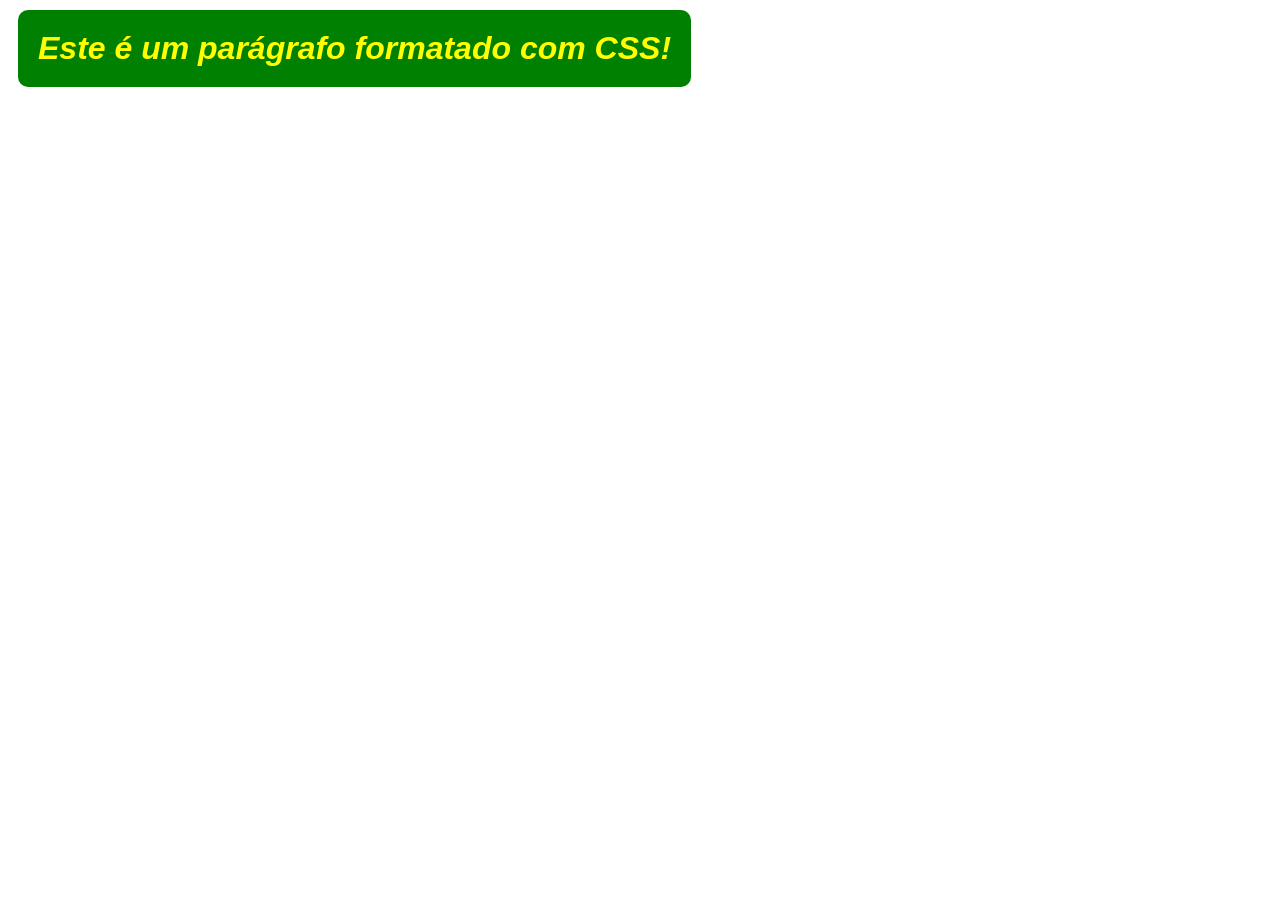
<file: Aula 02/Exercicio_01/index.html>
<!doctype html>
<html lang="pt_BR">

<head>
    <meta charset="UTF-8">
    <meta name="author" content="Bruno Araujo">
    <title>Exercicio 01</title>
    <link rel="stylesheet" href="style.css">
</head>

<body>
    <div id="texto">
        <h1>Este é um parágrafo formatado com CSS!</h1>
    </div>
</body>

</html>
</file>
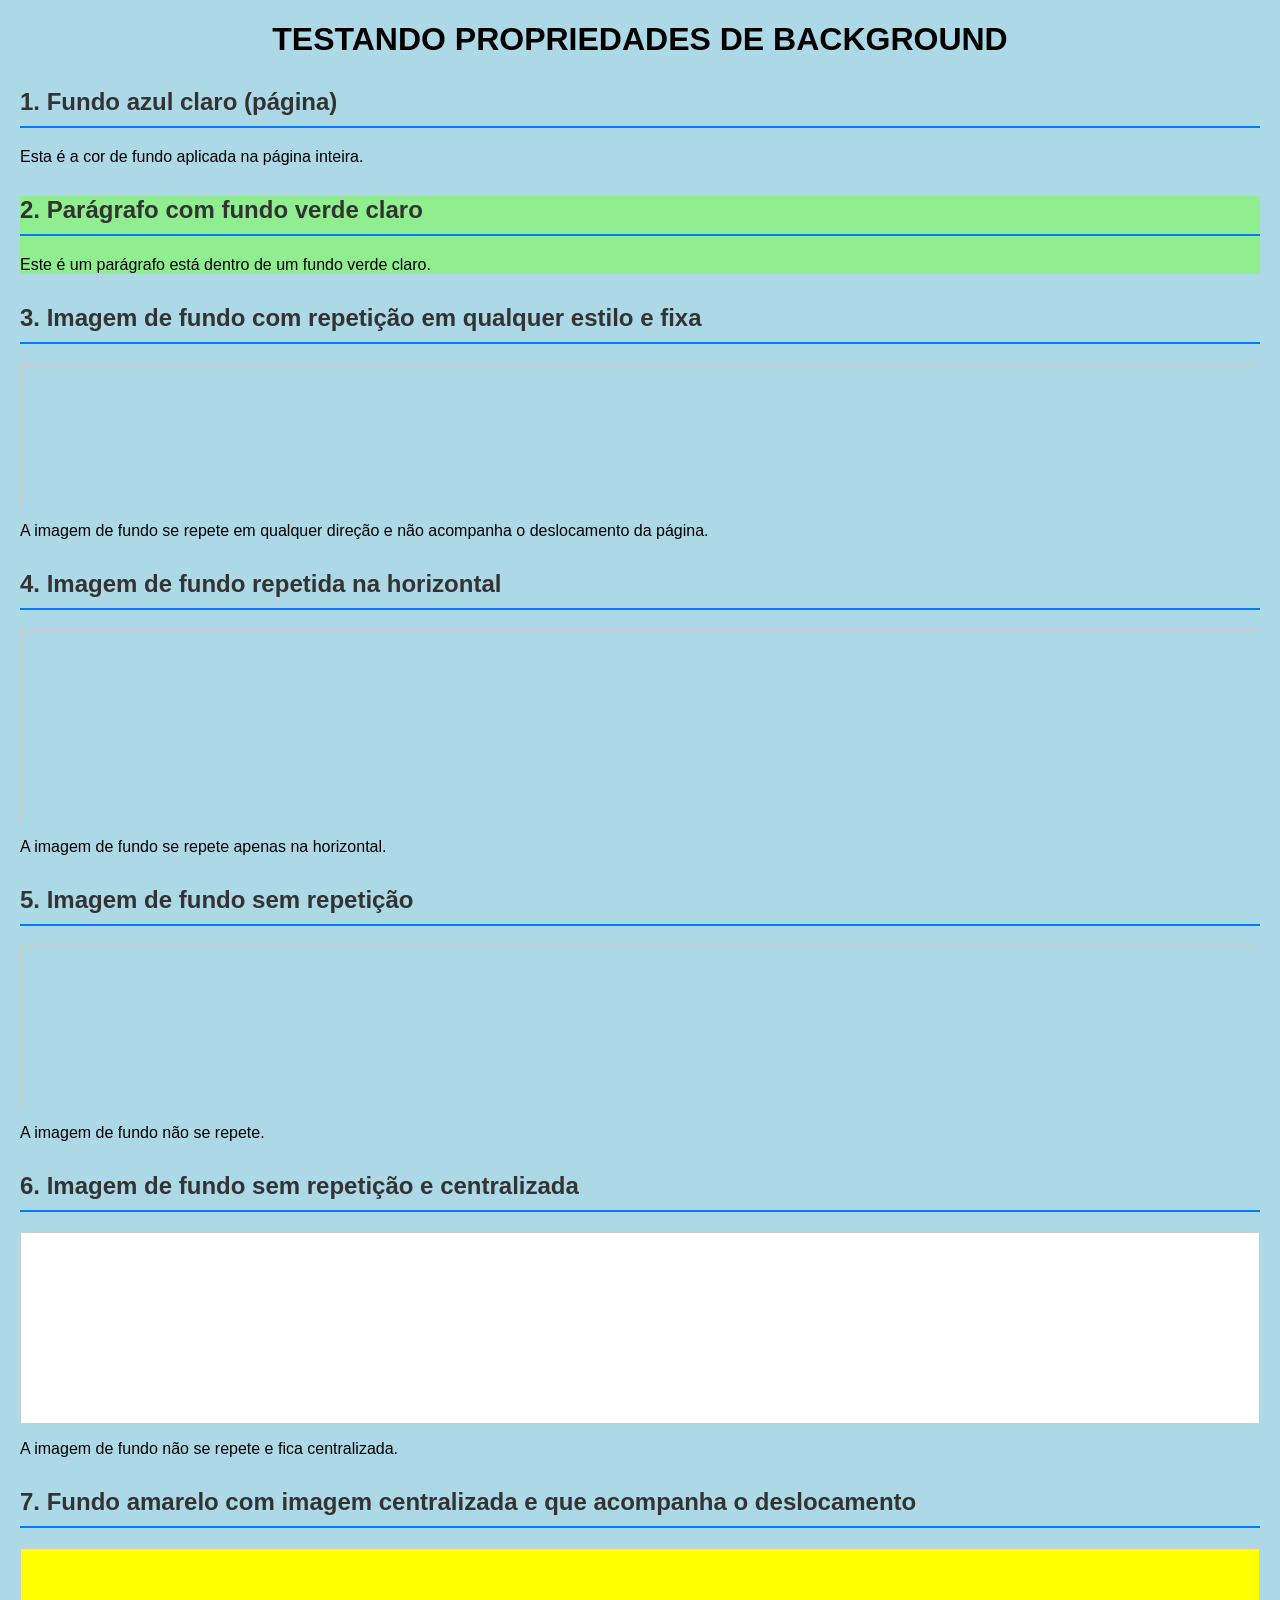
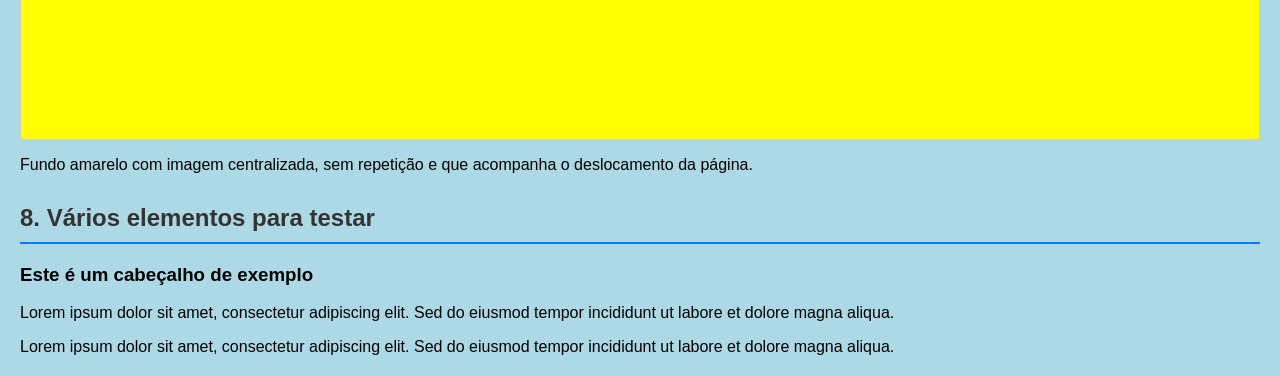
<file: Aula 02/Exercicio_02/index.html>
<!doctype html>
<html lang="pt_BR">

<head>
    <meta charset="UTF-8">
    <meta name="author" content="Bruno Araujo">
    <title>Exercicio 02</title>
    <link rel="stylesheet" href="style.css">
</head>

<body>
    <h1>Testando Propriedades de Background</h1>

    <h2>1. Fundo azul claro (página)</h2>
    <p>Esta é a cor de fundo aplicada na página inteira.</p>

    <div class="paragrafo-verde-claro">
        <h2>2. Parágrafo com fundo verde claro</h2>
        <p>Este é um parágrafo está dentro de um fundo verde claro.</p>
    </div>

    <h2>3. Imagem de fundo com repetição em qualquer estilo e fixa</h2>
    <div class="fundo-fixo-repeat">
    </div>
    <p>A imagem de fundo se repete em qualquer direção e não acompanha o deslocamento da página.</p>

    <h2>4. Imagem de fundo repetida na horizontal</h2>
    <div class="fundo-repeat-x">
    </div>
    <p>A imagem de fundo se repete apenas na horizontal.</p>

    <h2>5. Imagem de fundo sem repetição</h2>
    <div class="fundo-no-repeat">
    </div>
    <p>A imagem de fundo não se repete.</p>

    <h2>6. Imagem de fundo sem repetição e centralizada</h2>
    <div class="fundo-centralizado">
    </div>
    <p>A imagem de fundo não se repete e fica centralizada.</p>

    <h2>7. Fundo amarelo com imagem centralizada e que acompanha o deslocamento</h2>
    <div class="fundo-completo">
    </div>
    <p>Fundo amarelo com imagem centralizada, sem repetição e que acompanha o deslocamento da página.</p>

    <h2>8. Vários elementos para testar</h2>
    <h3>Este é um cabeçalho de exemplo</h3>
    <p>Lorem ipsum dolor sit amet, consectetur adipiscing elit. Sed do eiusmod tempor incididunt ut labore et dolore
        magna aliqua.</p>
    <p>Lorem ipsum dolor sit amet, consectetur adipiscing elit. Sed do eiusmod tempor incididunt ut labore et dolore
        magna aliqua.</p>
</body>

</html>
</file>
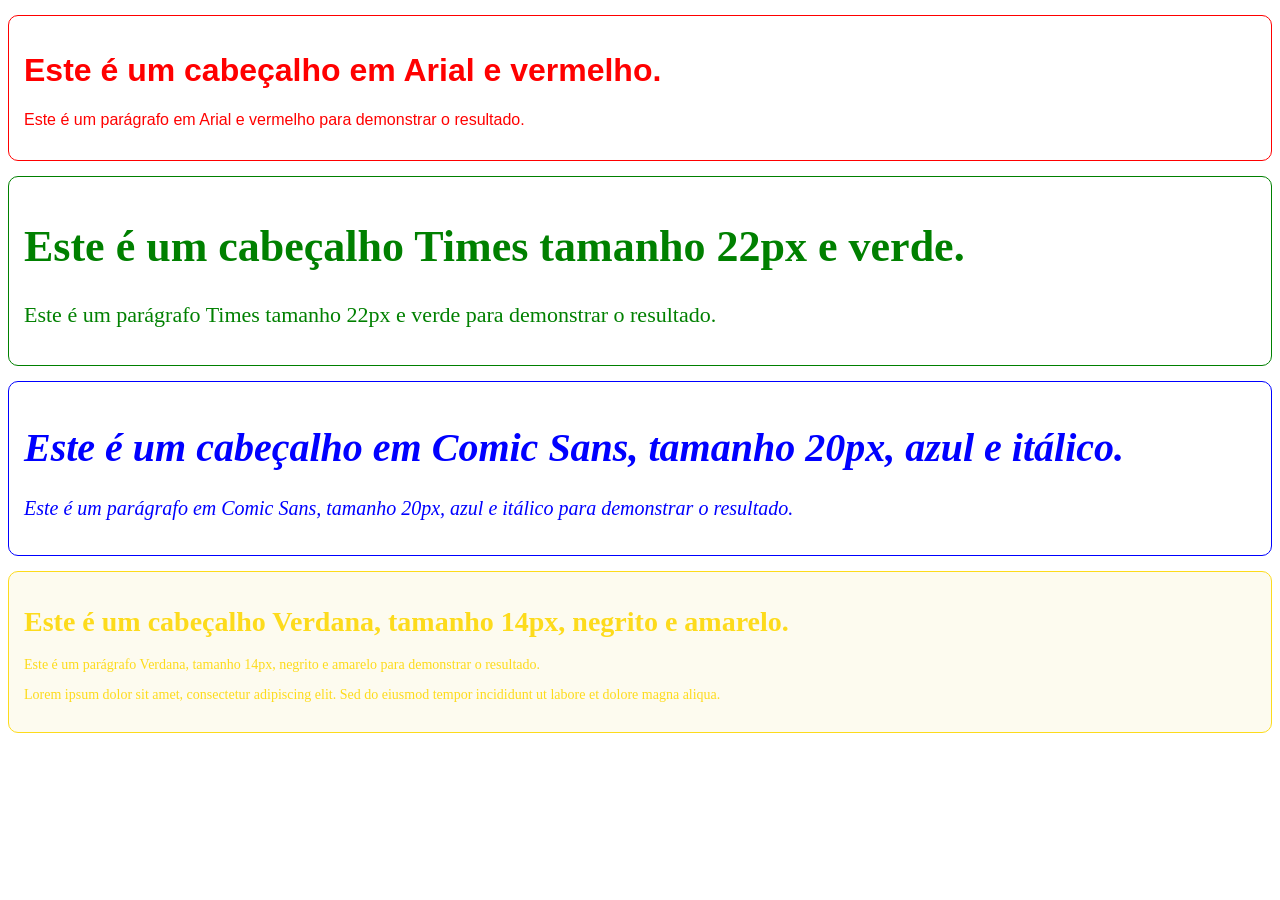
<file: Aula 02/Exercicio_03/index.html>
<!doctype html>
<html lang="pt_BR">

<head>
    <meta charset="UTF-8">
    <meta name="author" content="Bruno Araujo">
    <title>Exercicio 03</title>
    <link rel="stylesheet" href="style.css">
</head>

<body>
    <div id="vermelho">
        <h1>Este é um cabeçalho em Arial e vermelho.</h1>
        <p>Este é um parágrafo em Arial e vermelho para demonstrar o resultado.</p>
    </div>
    <div id="verde">
        <h1>Este é um cabeçalho Times tamanho 22px e verde.</h1>
        <p>Este é um parágrafo Times tamanho 22px e verde para demonstrar o resultado.</p>
    </div>
    <div id="azul">
        <h1>Este é um cabeçalho em Comic Sans, tamanho 20px, azul e itálico.</h1>
        <p>Este é um parágrafo em Comic Sans, tamanho 20px, azul e itálico para demonstrar o resultado.</p>
    </div>
    <div id="amarelo">
        <h1>Este é um cabeçalho Verdana, tamanho 14px, negrito e amarelo.</h1>
        <p>Este é um parágrafo Verdana, tamanho 14px, negrito e amarelo para demonstrar o resultado.</p>
        <p>Lorem ipsum dolor sit amet, consectetur adipiscing elit. Sed do eiusmod tempor incididunt ut labore et dolore
            magna aliqua.</p>

    </div>

</body>

</html>
</file>
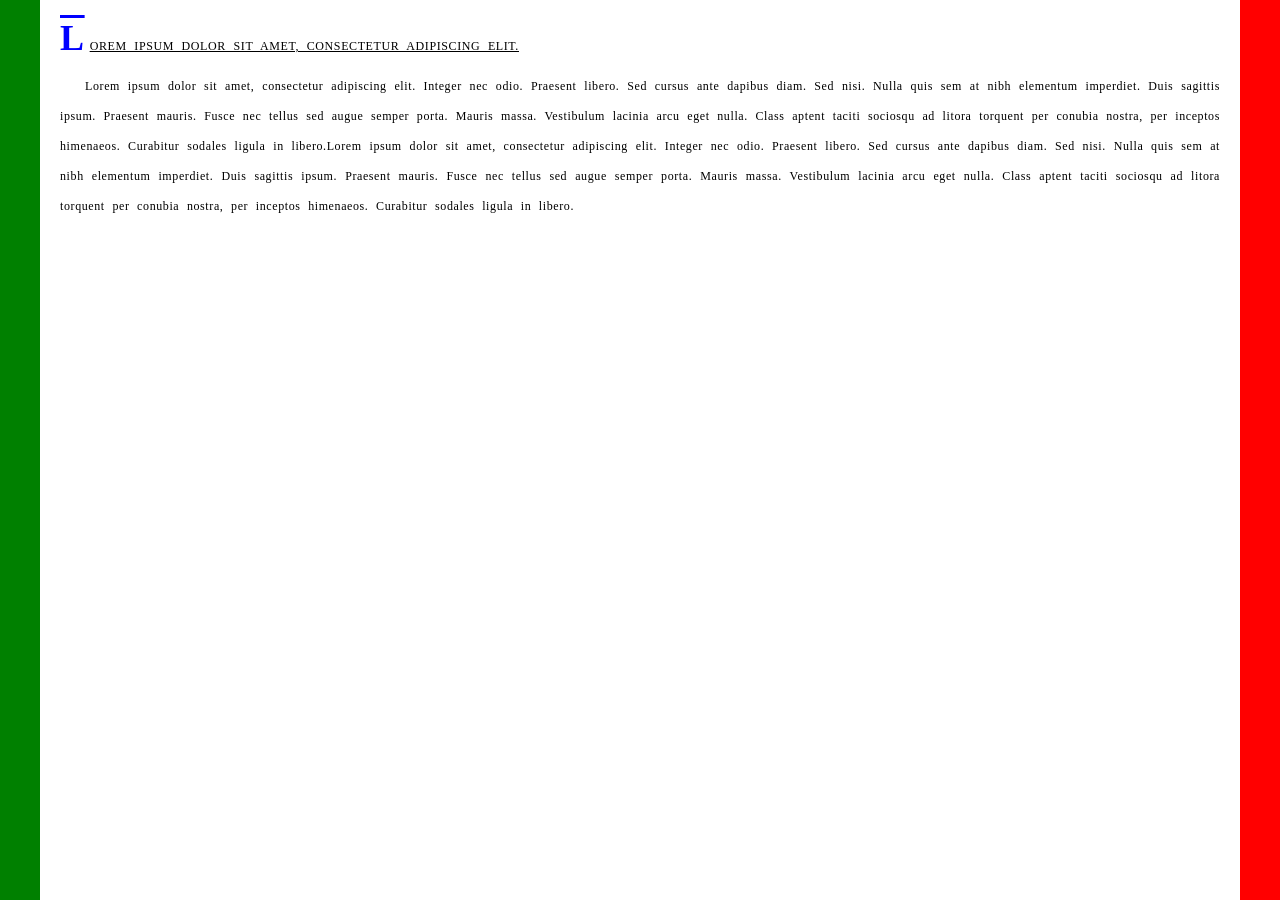
<file: Aula 02/Exercicio_04/index.html>
<!DOCTYPE html>
<html lang="pt-BR">

<head>
    <meta charset="UTF-8">
    <meta name="author" content="Bruno Araujo">
    <title>Exercicio 04</title>
    <link rel="stylesheet" href="style.css">
</head>

<body>
    <div class="texto">
        <p class="titulo"><span class="capitular">L</span><span class="titulo-texto">orem ipsum dolor sit amet,
                consectetur adipiscing elit.</span></p>
        <p class="corpo">Lorem ipsum dolor sit amet, consectetur adipiscing elit. Integer nec odio. Praesent libero. Sed
            cursus ante dapibus diam. Sed nisi. Nulla quis sem at nibh elementum imperdiet. Duis sagittis ipsum.
            Praesent mauris. Fusce nec tellus sed augue semper porta. Mauris massa. Vestibulum lacinia arcu eget nulla.
            Class aptent taciti sociosqu ad litora torquent per conubia nostra, per inceptos himenaeos. Curabitur
            sodales ligula in libero.Lorem ipsum dolor sit amet, consectetur adipiscing elit. Integer nec odio. Praesent
            libero. Sed cursus ante dapibus diam. Sed nisi. Nulla quis sem at nibh elementum imperdiet. Duis sagittis
            ipsum. Praesent mauris. Fusce nec tellus sed augue semper porta. Mauris massa. Vestibulum lacinia arcu eget
            nulla. Class aptent taciti sociosqu ad litora torquent per conubia nostra, per inceptos himenaeos. Curabitur
            sodales ligula in libero.</p>
    </div>
</body>

</html>
</file>
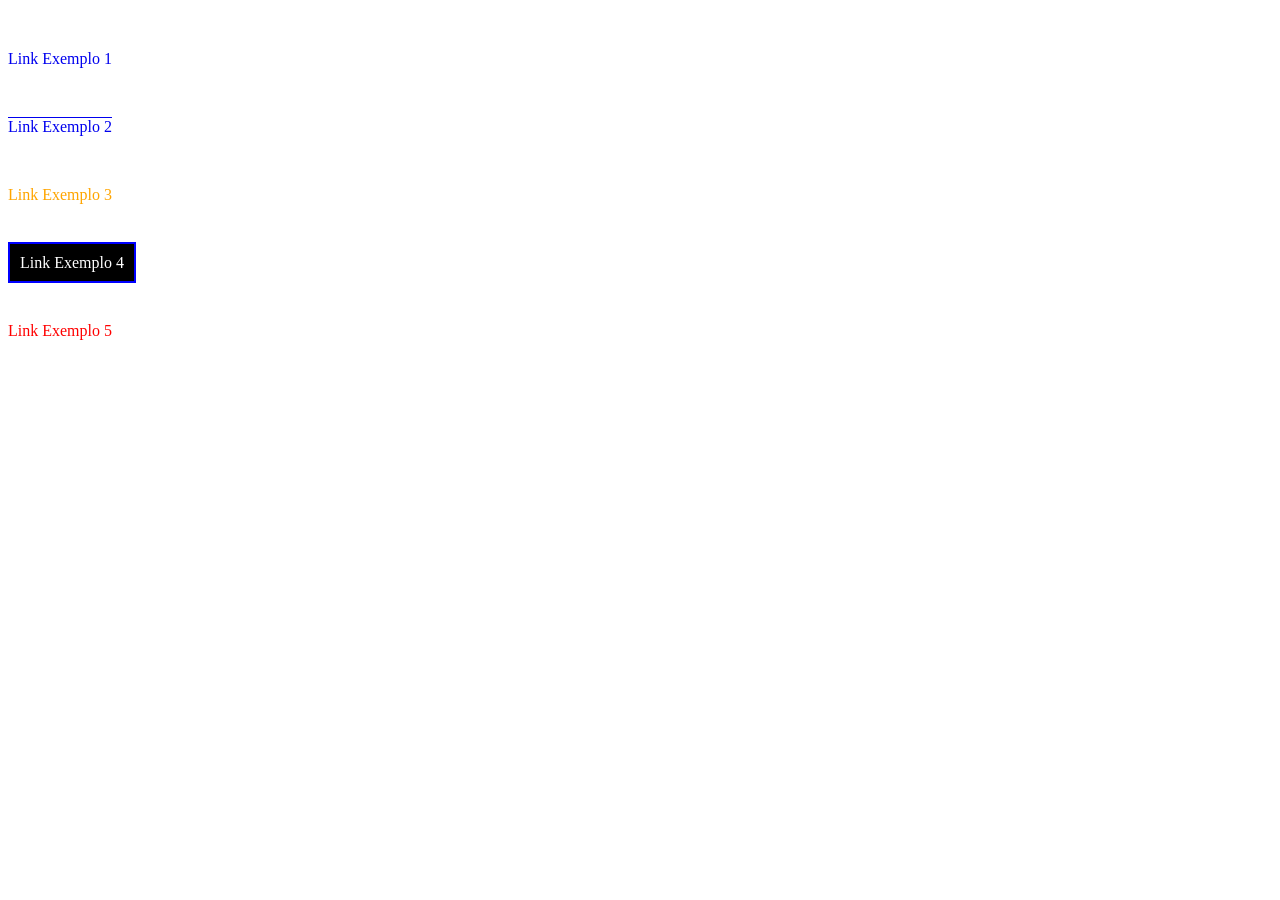
<file: Aula 02/Exercicio_05/index.html>
<!DOCTYPE html>
<html lang="pt-BR">

<head>
    <meta charset="UTF-8">
    <meta name="author" content="Bruno Araujo">
    <title>Exercicio 05</title>
    <style>
        p {
            margin: 50px 0;
        }

        .link1 {
            text-decoration: none;
        }

        .link2 {
            text-decoration: overline;
        }

        .link2:active {
            text-decoration: line-through;
        }

        .link2:visited {
            text-decoration: underline;
        }

        .link3 {
            color: orange;
            text-decoration: none;
        }

        .link3:hover {
            color: green;
            text-decoration: underline;
        }

        .link4 {
            border: 2px solid blue;
            background-color: black;
            color: white;
            padding: 10px;
            text-decoration: none;
        }

        .link4:hover {
            border: 2px dotted black;
            background-color: white;
            color: black;
        }

        .link5 {
            color: red;
            text-decoration: none;
        }

        .link5:visited {
            color: orange;
            font-style: italic;
            font-weight: bold;
        }

        .link5:hover {
            text-decoration: underline;
        }

        .link5:active {
            color: yellow;
        }
    </style>
</head>

<body>
    <p><a class="link1" href="#">Link Exemplo 1</a></p>
    <p><a class="link2" href="#">Link Exemplo 2</a></p>
    <p><a class="link3" href="#">Link Exemplo 3</a></p>
    <p><a class="link4" href="#">Link Exemplo 4</a></p>
    <p><a class="link5" href="#">Link Exemplo 5</a></p>
</body>

</html>
</file>
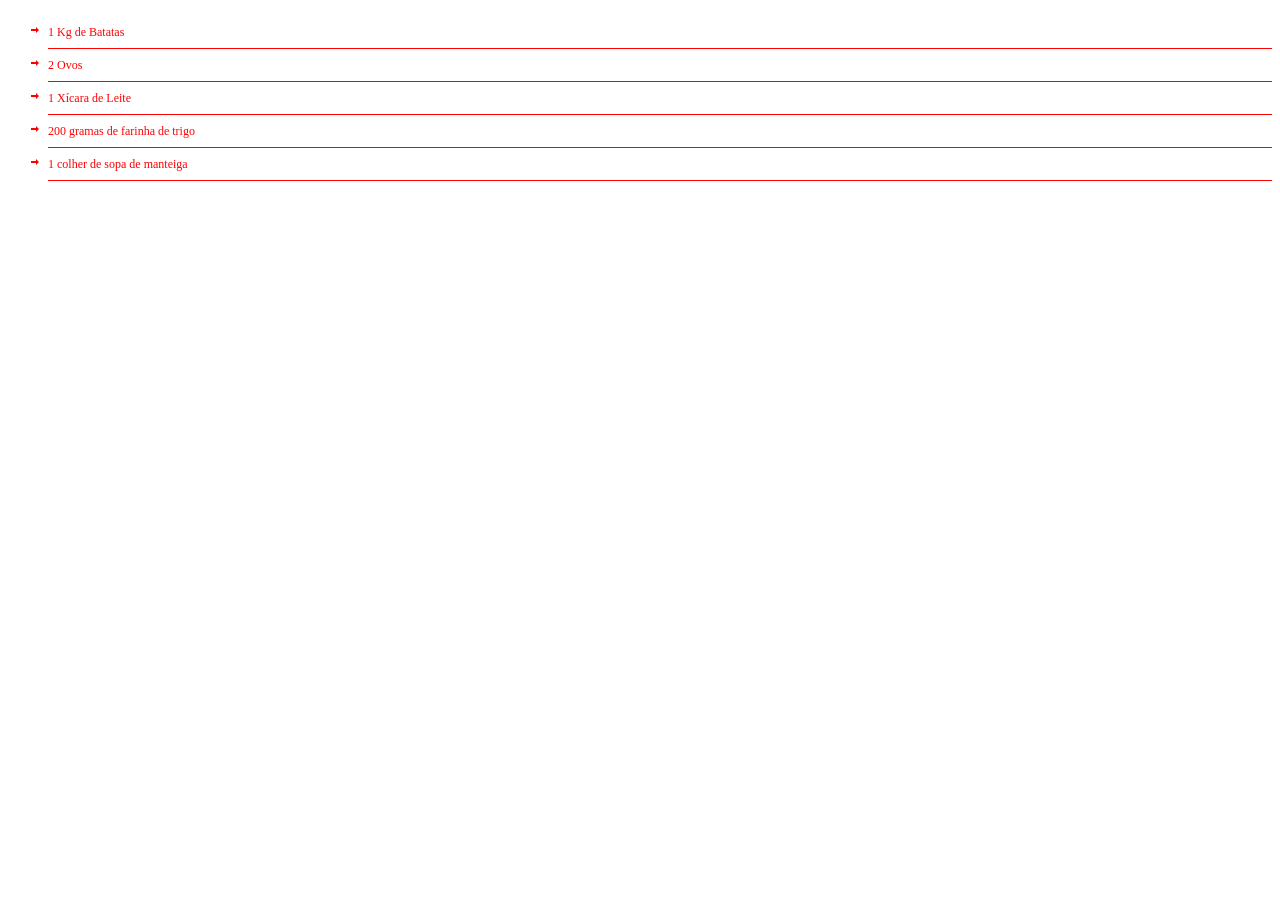
<file: Aula 02/Exercicio_07/index.html>
<!DOCTYPE html>
<html lang="pt-BR">

<head>
    <meta charset="UTF-8">
    <meta name="author" content="Bruno Araujo">
    <title>Exercicio 07</title>
    <link rel="stylesheet" href="style.css">
</head>

<body>
    <ul>
        <li>1 Kg de Batatas</li>
        <li>2 Ovos</li>
        <li>1 Xícara de Leite</li>
        <li>200 gramas de farinha de trigo</li>
        <li>1 colher de sopa de manteiga</li>
    </ul>
</body>

</html>
</file>
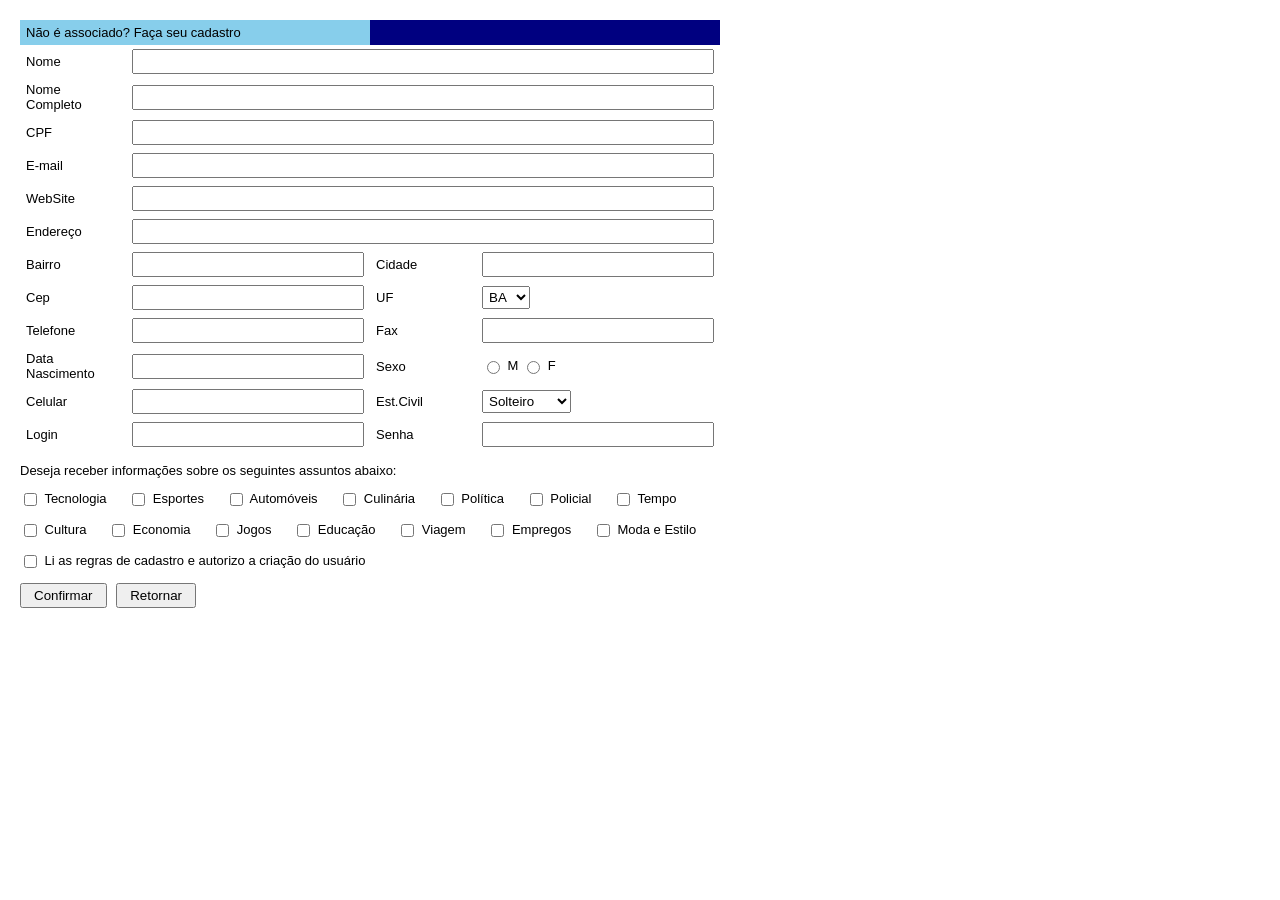
<file: Aula 02/Exercicio_09/index.html>
<!DOCTYPE html>
<html lang="pt-BR">

<head>
    <meta charset="UTF-8">
    <meta name="author" content="Bruno Araujo">
    <title>Exercicio 09</title>
    <link rel="stylesheet" href="style.css">
</head>

<body>
    <form>
        <table>
            <tr>
                <td id="titulo" colspan="2">Não é associado? Faça seu cadastro</td>
                <td id="faixa-azul" colspan="2"></td>
            </tr>
            <tr>
                <td class="rotulo">Nome</td>
                <td colspan="3"><input type="text" name="nome"></td>
            </tr>
            <tr>
                <td class="rotulo">Nome Completo</td>
                <td colspan="3"><input type="text" name="nome_completo"></td>
            </tr>
            <tr>
                <td class="rotulo">CPF</td>
                <td colspan="3"><input type="text" name="cpf"></td>
            </tr>
            <tr>
                <td class="rotulo">E-mail</td>
                <td colspan="3"><input type="email" name="email"></td>
            </tr>
            <tr>
                <td class="rotulo">WebSite</td>
                <td colspan="3"><input type="text" name="site"></td>
            </tr>
            <tr>
                <td class="rotulo">Endereço</td>
                <td colspan="3"><input type="text" name="endereco"></td>
            </tr>
            <tr>
                <td class="rotulo">Bairro</td>
                <td><input type="text" name="bairro"></td>
                <td class="rotulo">Cidade</td>
                <td><input type="text" name="cidade"></td>
            </tr>
            <tr>
                <td class="rotulo">Cep</td>
                <td><input type="text" name="cep"></td>
                <td class="rotulo">UF</td>
                <td>
                    <select name="uf">
                        <option>AC</option>
                        <option>AL</option>
                        <option>AP</option>
                        <option>AM</option>
                        <option selected>BA</option>
                        <option>CE</option>
                        <option>DF</option>
                        <option>ES</option>
                        <option>GO</option>
                        <option>MA</option>
                        <option>MT</option>
                        <option>MS</option>
                        <option>MG</option>
                        <option>PA</option>
                        <option>PB</option>
                        <option>PR</option>
                        <option>PE</option>
                        <option>PI</option>
                        <option>RJ</option>
                        <option>RN</option>
                        <option>RS</option>
                        <option>RO</option>
                        <option>RR</option>
                        <option>SC</option>
                        <option>SP</option>
                        <option>SE</option>
                        <option>TO</option>
                    </select>
                </td>
            </tr>
            <tr>
                <td class="rotulo">Telefone</td>
                <td><input type="text" name="telefone"></td>
                <td class="rotulo">Fax</td>
                <td><input type="text" name="fax"></td>
            </tr>
            <tr>
                <td class="rotulo">Data Nascimento</td>
                <td><input type="text" name="nascimento"></td>
                <td class="rotulo">Sexo</td>
                <td>
                    <input type="radio" name="sexo"> M
                    <input type="radio" name="sexo"> F
                </td>
            </tr>
            <tr>
                <td class="rotulo">Celular</td>
                <td><input type="text" name="celular"></td>
                <td class="rotulo">Est.Civil</td>
                <td>
                    <select name="civil">
                        <option>Solteiro</option>
                        <option>Casado</option>
                        <option>Viúvo</option>
                        <option>Divorciado</option>
                    </select>
                </td>
            </tr>
            <tr>
                <td class="rotulo">Login</td>
                <td><input type="text" name="login"></td>
                <td class="rotulo">Senha</td>
                <td><input type="password" name="senha"></td>
            </tr>
        </table>

        <p>Deseja receber informações sobre os seguintes assuntos abaixo:</p>

        <p class="assuntos">
            <label><input type="checkbox" name="assunto"> Tecnologia</label>
            <label><input type="checkbox" name="assunto"> Esportes</label>
            <label><input type="checkbox" name="assunto"> Automóveis</label>
            <label><input type="checkbox" name="assunto"> Culinária</label>
            <label><input type="checkbox" name="assunto"> Política</label>
            <label><input type="checkbox" name="assunto"> Policial</label>
            <label><input type="checkbox" name="assunto"> Tempo</label>
        </p>

        <p class="assuntos">
            <label><input type="checkbox" name="assunto"> Cultura</label>
            <label><input type="checkbox" name="assunto"> Economia</label>
            <label><input type="checkbox" name="assunto"> Jogos</label>
            <label><input type="checkbox" name="assunto"> Educação</label>
            <label><input type="checkbox" name="assunto"> Viagem</label>
            <label><input type="checkbox" name="assunto"> Empregos</label>
            <label><input type="checkbox" name="assunto"> Moda e Estilo</label>
        </p>

        <p><label><input type="checkbox" name="regras"> Li as regras de cadastro e autorizo a criação do usuário</label>
        </p>

        <p id="botoes">
            <input type="submit" value="Confirmar">
            <input type="reset" value="Retornar">
        </p>
    </form>
</body>

</html>
</file>
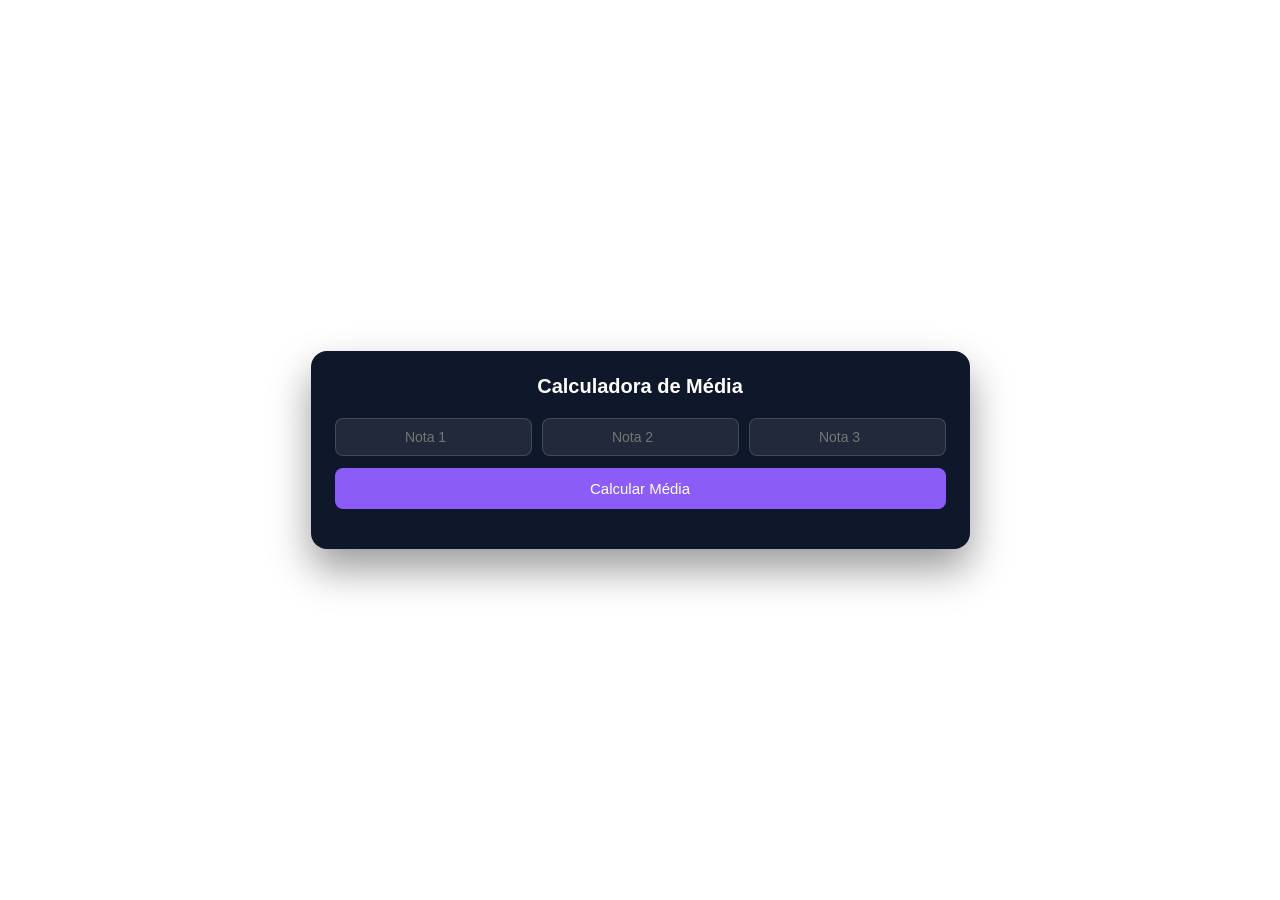
<file: Aula 03/Exercicio_01/index.html>
<!doctype html>
<html lang="pt_BR">

<head>
    <meta charset="UTF-8">
    <meta name="viewport" content="width=device-width, initial-scale=1.0">
    <meta name="author" content="Bruno Araujo">
    <title>Exercicio 01 Aula 03</title>
    <link rel="stylesheet" href="style.css">
</head>

<body>
    <main class="cartao">
        <h1>Calculadora de Média</h1>

        <div class="notas">
            <input type="number" id="nota1" step="0.1" placeholder="Nota 1">
            <input type="number" id="nota2" step="0.1" placeholder="Nota 2">
            <input type="number" id="nota3" step="0.1" placeholder="Nota 3">
        </div>

        <button id="calcular">Calcular Média</button>

        <p id="resultado"></p>
    </main>
</body>
<script src="script.js"></script>

</html>
</file>
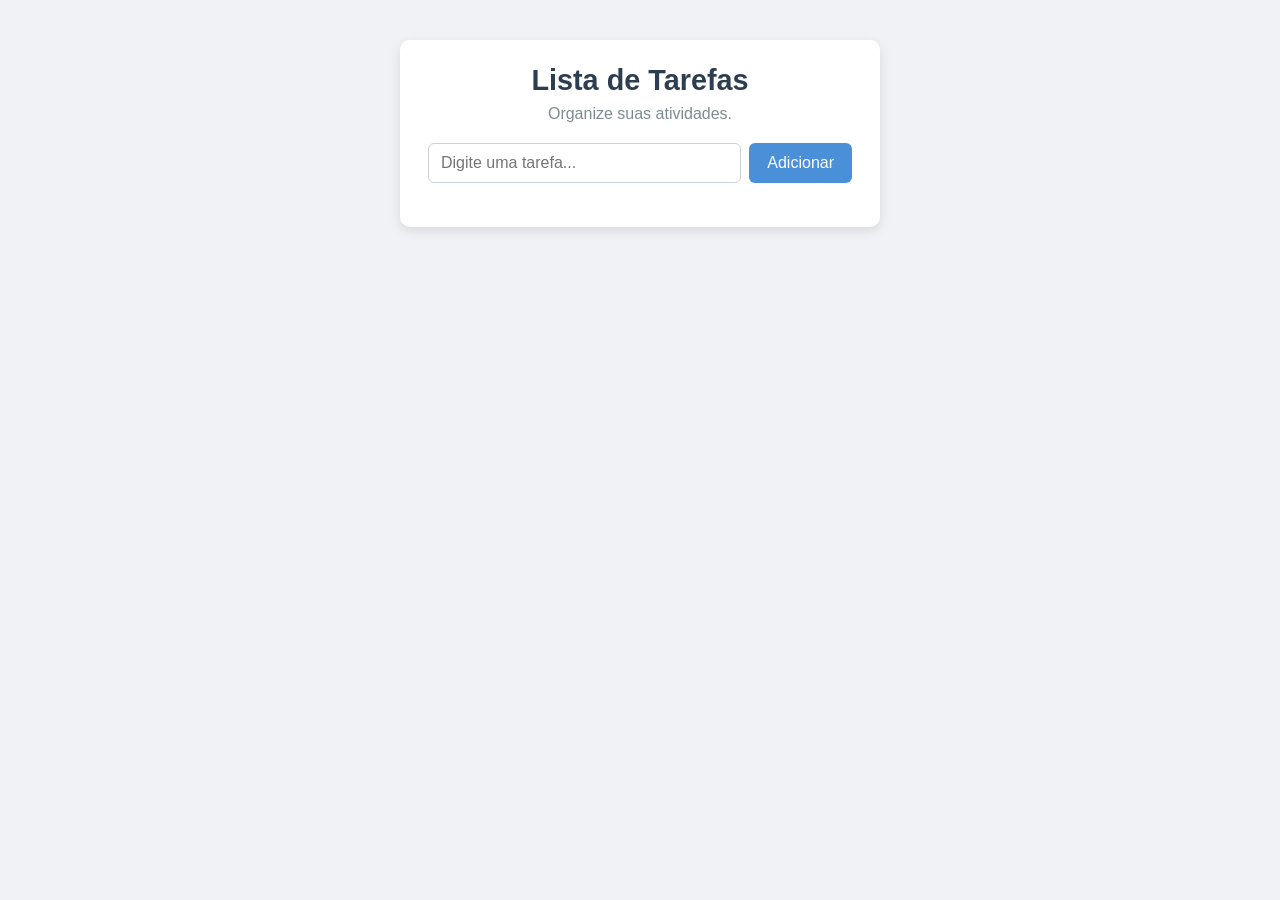
<file: Aula 03/Exercicio_02/index.html>
<!doctype html>
<html lang="pt_BR">

<head>
    <meta charset="UTF-8">
    <meta name="viewport" content="width=device-width, initial-scale=1.0">
    <meta name="author" content="Bruno Araujo">
    <title>Desafio Aula 03</title>
    <link rel="stylesheet" href="style.css">
</head>

<body>
    <main class="container">
        <h1>Lista de Tarefas</h1>
        <p>Organize suas atividades.</p>

        <div class="task-form">
            <input type="text" id="task-input" placeholder="Digite uma tarefa...">
            <button id="add-btn">Adicionar</button>
        </div>

        <ul id="task-list"></ul>
    </main>
</body>
<script src="script.js"></script>

</html>
</file>
<file: Aula 02/Exercicio_01/style.css>
h1 {
	background-color: green;
	font-weight: 900;
	font-style: italic;
	font-family: Arial;
	color: yellow;
	padding: 20px;
	margin: 10px;
	border-radius: 10px;
}

#texto {
	width: fit-content;
}
</file>
<file: Aula 02/Exercicio_02/style.css>
body {
	background-color: lightblue;
}

.paragrafo-verde-claro {
	background-color: lightgreen;
	margin: 10px 0;
}

.fundo-fixo-repeat {
	background-image: url('https://picsum.photos/300/200');
	background-attachment: fixed;
	background-repeat: repeat;
	padding: 20px;
	margin: 10px 0;
	min-height: 100px;
	border: 1px solid #ccc;
}

.fundo-repeat-x {
	background-image: url('https://picsum.photos/300/200');
	background-repeat: repeat-x;
	padding: 20px;
	margin: 10px 0;
	min-height: 150px;
	border: 1px solid #ccc;
}

.fundo-no-repeat {
	background-image: url('https://picsum.photos/300/200');
	background-repeat: no-repeat;
	padding: 20px;
	margin: 10px 0;
	min-height: 120px;
	border: 1px solid #ccc;
}

.fundo-centralizado {
	background-color: white;
	background-image: url('https://picsum.photos/300/200');
	background-repeat: no-repeat;
	background-position: center;
	padding: 20px;
	margin: 10px 0;
	min-height: 150px;
	border: 1px solid #ccc;
}

.fundo-completo {
	background-color: yellow;
	background-image: url('https://picsum.photos/300/200');
	background-repeat: no-repeat;
	background-position: center;
	background-attachment: scroll;
	padding: 20px;
	margin: 10px 0;
	min-height: 150px;
	border: 1px solid #ccc;
}

body {
	font-family: Arial, sans-serif;
	margin: 20px;
}

h1 {
	text-align: center;
	text-transform: uppercase;
}

h2 {
	margin-top: 30px;
	color: #333;
	border-bottom: 2px solid #007bff;
	padding-bottom: 10px;
}
</file>
<file: Aula 02/Exercicio_03/style.css>
#vermelho {
	color: red;
	font-family: 'Arial';
	border: red solid 1px;
	padding: 15px;
	margin: 15px 0;
	border-radius: 10px;
}

#verde {
	color: green;
	font-family: 'Times';
	font-size: 22px;
	border: green solid 1px;
	padding: 15px;
	margin: 15px 0;
	border-radius: 10px;
}

#azul {
	color: blue;
	font-family: 'Comic Serif';
	font-size: 20px;
	font-style: italic;
	border: blue solid 1px;
	padding: 15px;
	margin: 15px 0;
	border-radius: 10px;
}

#amarelo {
	background-color: #fdfbef;
	color: #fddb1c;
	font-weight: bold;
	font-size: 14px;
	font-family: 'Verdana';
	font-weight: 300;
	border: 1px solid #fddb1c;
	padding: 15px;
	margin: 15px 0;
	border-radius: 10px;
}
</file>
<file: Aula 02/Exercicio_04/style.css>
body {
	margin: 0;
	padding: 0;
}

.texto {
	border-left: 40px solid green;
	border-right: 40px solid red;
	box-sizing: border-box;
	width: 100%;
	min-height: 100vh;
	padding: 20px;
	font-size: 12px;
	font-family: Verdana;
	letter-spacing: 0.05em;
	word-spacing: 4px;
	line-height: 2.5;
	text-align: justify;
}

.titulo {
	margin: 0;
	text-transform: uppercase;
}

.titulo-texto {
	text-decoration: underline;
}

.capitular {
	font-size: 36px;
	font-weight: bold;
	color: blue;
	font-family: 'Times New Roman', serif;
	text-decoration: overline;
	display: inline-block;
	line-height: 1;
	padding-right: 5px;
}

.corpo {
	margin: 10px 0;
	text-indent: 25px;
}
</file>
<file: Aula 02/Exercicio_07/style.css>
li {
	list-style-image: url("data:image/svg+xml;utf8,<svg xmlns='http://www.w3.org/2000/svg' width='12' height='12' viewBox='0 0 24 24'><path fill='red' d='M4 10h10V6l6 6-6 6v-4H4z'/></svg>");
	color: red;
	font-family: verdana;
	font-size: 12px;
	border-bottom: 1px solid red;
	padding: 8px 0;
}

li:hover {
	list-style-image: url("data:image/svg+xml;utf8,<svg xmlns='http://www.w3.org/2000/svg' width='12' height='12' viewBox='0 0 24 24'><path fill='green' d='M4 10h10V6l6 6-6 6v-4H4z'/></svg>");
	color: green;
	border-bottom-color: green;
}
</file>
<file: Aula 02/Exercicio_09/style.css>
body {
	font-family: arial;
	font-size: 13px;
	margin: 20px;
}

table {
	width: 700px;
	border-collapse: collapse;
}

td {
	padding: 4px 6px;
	vertical-align: middle;
}

#titulo {
	background-color: skyblue;
	color: black;
	padding: 5px 6px;
}

#faixa-azul {
	background-color: navy;
}

.rotulo {
	width: 90px;
	padding-right: 10px;
}

input[type='text'],
input[type='email'],
input[type='password'] {
	width: 100%;
	padding: 3px;
	box-sizing: border-box;
}

select {
	padding: 2px;
}

input[type='radio'],
input[type='checkbox'] {
	margin-right: 4px;
	vertical-align: middle;
}

.assuntos label {
	margin-right: 18px;
	white-space: nowrap;
}

p {
	margin: 12px 0;
}

#botoes input {
	padding: 3px 12px;
	margin-right: 6px;
}
</file>
<file: Aula 03/Exercicio_01/style.css>
* {
	box-sizing: border-box;
}

body {
	min-height: 100vh;
	display: flex;
	align-items: center;
	justify-content: center;
	margin: 0;
	font-family: 'Segoe UI', Tahoma, Geneva, Verdana, sans-serif;
}

.cartao {
	width: auto;
	background: #0f172a;
	border-radius: 16px;
	padding: 24px;
	box-shadow: 0 20px 40px rgba(0, 0, 0, 0.4);
}

h1 {
	color: #fff;
	font-size: 20px;
	text-align: center;
	margin: 0 0 20px;
}

.notas {
	display: grid;
	grid-template-columns: repeat(3, 1fr);
	gap: 10px;
}

input {
	background: rgba(255, 255, 255, 0.08);
	border: 1px solid rgba(255, 255, 255, 0.15);
	border-radius: 8px;
	padding: 10px;
	color: #fff;
	font-size: 14px;
	text-align: center;
}

button {
	width: 100%;
	margin-top: 12px;
	padding: 12px;
	border: none;
	border-radius: 8px;
	background: #8b5cf6;
	color: #fff;
	font-size: 15px;
	cursor: pointer;
}

button:hover {
	background: #7c3aed;
}

#resultado {
	color: #fff;
	text-align: center;
	margin-top: 16px;
}
</file>
<file: Aula 03/Exercicio_02/style.css>
* {
	box-sizing: border-box;
}

body {
	margin: 0;
	min-height: 100vh;
	display: flex;
	justify-content: center;
	align-items: flex-start;
	padding: 40px 16px;
	background-color: #f0f2f5;
	font-family: 'Segoe UI', Arial, sans-serif;
}

.container {
	width: 100%;
	max-width: 480px;
	background-color: #ffffff;
	border-radius: 10px;
	padding: 24px 28px;
	box-shadow: 0 4px 12px rgba(0, 0, 0, 0.1);
}

h1 {
	margin: 0 0 8px;
	font-size: 1.8rem;
	color: #2c3e50;
	text-align: center;
}

p {
	margin: 0 0 20px;
	text-align: center;
	color: #7f8c8d;
}

.task-form {
	display: flex;
	gap: 8px;
	margin-bottom: 20px;
}

#task-input {
	flex: 1;
	padding: 10px 12px;
	border: 1px solid #ccd1d9;
	border-radius: 6px;
	font-size: 1rem;
}

#task-input:focus {
	outline: none;
	border-color: #4a90d9;
}

#add-btn {
	padding: 10px 18px;
	border: none;
	border-radius: 6px;
	background-color: #4a90d9;
	color: #ffffff;
	font-size: 1rem;
	cursor: pointer;
	transition: background-color 0.2s ease;
}

#add-btn:hover {
	background-color: #3574b5;
}

#task-list {
	list-style: none;
	margin: 0;
	padding: 0;
	display: flex;
	flex-direction: column;
	gap: 10px;
}

#task-list li {
	display: flex;
	justify-content: space-between;
	align-items: center;
	padding: 10px 14px;
	background-color: #f7f9fb;
	border: 1px solid #e3e7eb;
	border-radius: 6px;
	cursor: pointer;
}

#task-list li span {
	flex: 1;
}

#task-list li.completed span {
	text-decoration: line-through;
	color: #95a5a6;
}

.delete-btn {
	margin-left: 12px;
	padding: 6px 10px;
	border: none;
	border-radius: 6px;
	background-color: #e74c3c;
	color: #ffffff;
	font-size: 0.85rem;
	cursor: pointer;
	transition: background-color 0.2s ease;
}

.delete-btn:hover {
	background-color: #c0392b;
}
</file>
